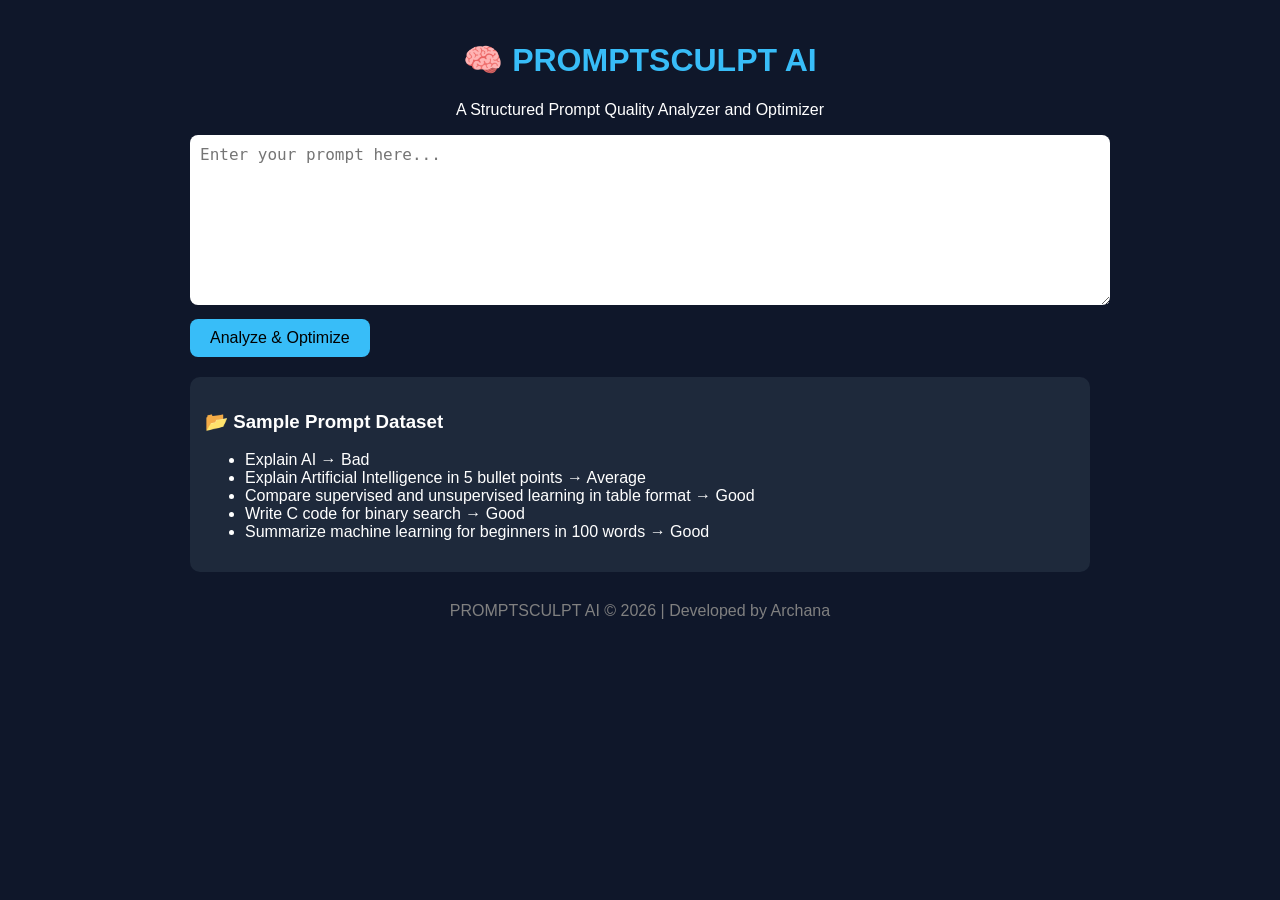
<file: promptsculpt-ai/dd.html.html>
<!DOCTYPE html>
<html lang="en">
<head>
<meta charset="UTF-8">
<meta name="viewport" content="width=device-width, initial-scale=1.0">
<title>PROMPTSCULPT AI</title>

<style>
body {
    font-family: Arial, sans-serif;
    background: #0f172a;
    color: white;
    margin: 0;
    padding: 20px;
}

.container {
    max-width: 900px;
    margin: auto;
}

h1 {
    text-align: center;
    color: #38bdf8;
}

textarea {
    width: 100%;
    height: 150px;
    padding: 10px;
    border-radius: 8px;
    border: none;
    font-size: 16px;
}

button {
    margin-top: 10px;
    padding: 10px 20px;
    background: #38bdf8;
    border: none;
    border-radius: 8px;
    font-size: 16px;
    cursor: pointer;
}

button:hover {
    background: #0ea5e9;
}

.card {
    background: #1e293b;
    padding: 15px;
    margin-top: 20px;
    border-radius: 10px;
}

.progress-bar {
    height: 20px;
    background: #334155;
    border-radius: 10px;
    overflow: hidden;
}

.progress {
    height: 100%;
    background: #22c55e;
    width: 0%;
    text-align: center;
    line-height: 20px;
    font-size: 12px;
}

.footer {
    margin-top: 30px;
    text-align: center;
    color: gray;
}
</style>
</head>

<body>
<div class="container">

<h1>🧠 PROMPTSCULPT AI</h1>
<p style="text-align:center;">A Structured Prompt Quality Analyzer and Optimizer</p>

<textarea id="promptInput" placeholder="Enter your prompt here..."></textarea>
<button onclick="analyzePrompt()">Analyze & Optimize</button>

<div class="card" id="scoreSection" style="display:none;">
    <h3>📊 Prompt Quality Score</h3>
    <div class="progress-bar">
        <div class="progress" id="progressBar">0%</div>
    </div>
    <p id="scoreText"></p>
</div>

<div class="card" id="feedbackSection" style="display:none;">
    <h3>📝 Feedback</h3>
    <ul id="feedbackList"></ul>
</div>

<div class="card" id="optimizedSection" style="display:none;">
    <h3>✨ Optimized Prompt Suggestion</h3>
    <pre id="optimizedOutput"></pre>
</div>

<div class="card">
    <h3>📂 Sample Prompt Dataset</h3>
    <ul>
        <li>Explain AI → Bad</li>
        <li>Explain Artificial Intelligence in 5 bullet points → Average</li>
        <li>Compare supervised and unsupervised learning in table format → Good</li>
        <li>Write C code for binary search → Good</li>
        <li>Summarize machine learning for beginners in 100 words → Good</li>
    </ul>
</div>

<div class="footer">
PROMPTSCULPT AI © 2026 | Developed by Archana
</div>

</div>

<script>
function analyzePrompt() {
    const prompt = document.getElementById("promptInput").value;
    if (prompt.trim() === "") {
        alert("Please enter a prompt.");
        return;
    }

    let score = 0;
    let feedback = [];

    // Length Check
    if (prompt.split(" ").length > 8) {
        score += 20;
    } else {
        feedback.push("Prompt is too short. Add more descriptive details.");
    }

    // Task Detection
    const taskKeywords = ["explain","summarize","compare","list","generate","write","analyze","describe"];
    if (taskKeywords.some(word => prompt.toLowerCase().includes(word))) {
        score += 20;
    } else {
        feedback.push("Clearly specify the task (e.g., explain, compare, summarize).");
    }

    // Context Detection
    if (prompt.toLowerCase().includes("for") || prompt.toLowerCase().includes("about")) {
        score += 20;
    } else {
        feedback.push("Add proper context to make the prompt specific.");
    }

    // Format Detection
    const formatKeywords = ["in points","step by step","table","code","paragraph","bullet points"];
    if (formatKeywords.some(word => prompt.toLowerCase().includes(word))) {
        score += 20;
    } else {
        feedback.push("Specify output format (e.g., step by step, table, bullet points).");
    }

    // Constraint Detection
    if (/\d+/.test(prompt)) {
        score += 20;
    } else {
        feedback.push("Add constraints (e.g., word limit, number of points).");
    }

    // Show Score
    document.getElementById("scoreSection").style.display = "block";
    const progressBar = document.getElementById("progressBar");
    progressBar.style.width = score + "%";
    progressBar.innerText = score + "%";
    document.getElementById("scoreText").innerText = "Score: " + score + " / 100";

    // Show Feedback
    document.getElementById("feedbackSection").style.display = "block";
    const feedbackList = document.getElementById("feedbackList");
    feedbackList.innerHTML = "";
    if (feedback.length === 0) {
        feedbackList.innerHTML = "<li>Excellent prompt! Your structure is strong.</li>";
    } else {
        feedback.forEach(item => {
            const li = document.createElement("li");
            li.textContent = item;
            feedbackList.appendChild(li);
        });
    }

    // Optimized Prompt
    document.getElementById("optimizedSection").style.display = "block";
    document.getElementById("optimizedOutput").textContent =
`Task:
${prompt}

Context:
Provide a clear and well-structured explanation relevant to the topic.

Constraints:
- Keep response concise and informative
- Include examples if applicable
- Maintain clarity

Output Format:
- Step-by-step explanation
- Use bullet points where needed`;
}
</script>

</body>
</html>
</file>
